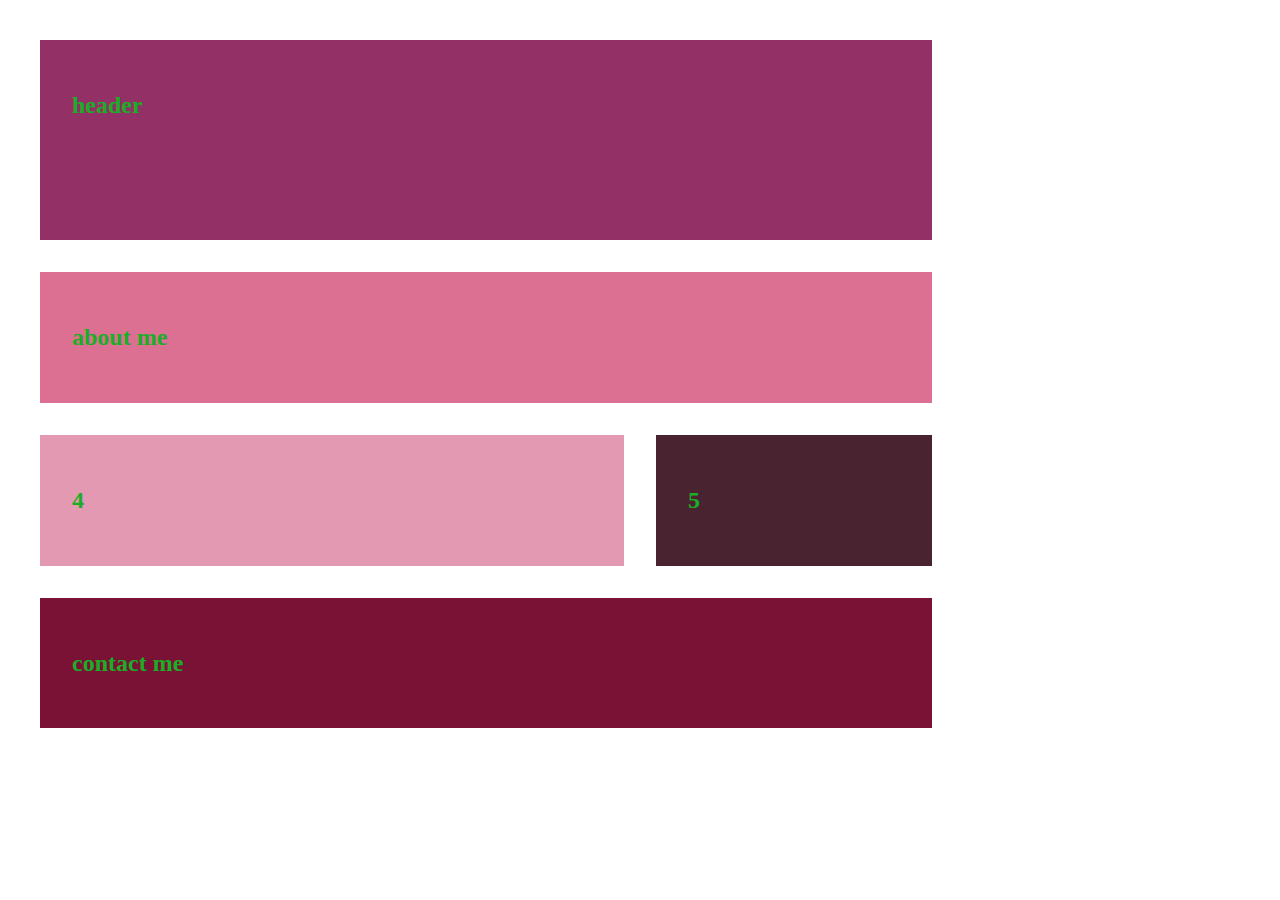
<file: grid/grid.html>
<!DOCTYPE html>
<html lang="en">
<head>
    <meta charset="UTF-8">
    <meta name="viewport" content="width=, initial-scale=1.0">
    <link rel="stylesheet" href="grid.css">
    <title>Document</title>
</head>
<body>
    <div class="container">
        <div class="header"><h2>header</h2></div>
        <div class="about-me"><h2>about me</h2></div>
        <div class="contact-me"><h2>contact me</h2></div>
        <div class="item4"><h2>4</h2></div>
        <div class="item5"><h2>5</h2></div>
    </div>
</body>
</html>
</file>
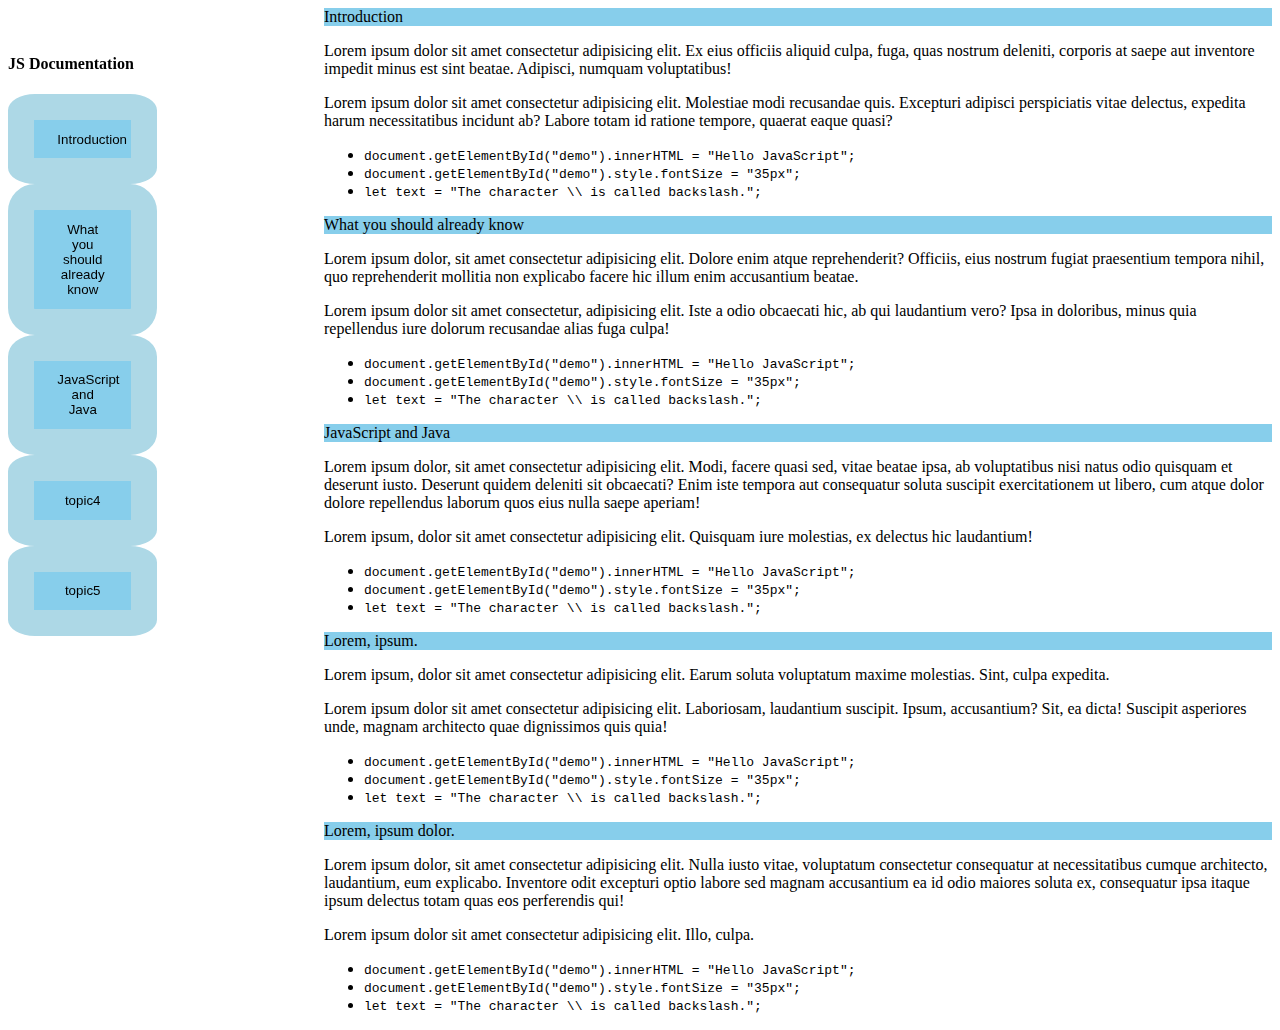
<file: techDoc/techDoc.html>
<!DOCTYPE html>
<html lang="en">
<head>
    <meta charset="UTF-8">
    <meta name="viewport" content="width=device-width, initial-scale=1.0">
    <title>Document</title>
    <link rel="stylesheet" href="techDoc.css">
</head>
<body>
    

<main id="main-doc">
  <nav id="navbar">
    <h4>JS Documentation</h4>

    <button><a class="nav-link" href="#Introduction">Introduction</span></a></button>
  
    <button><a class="nav-link" href="#What_you_should_already_know">What you should already know</a></button>
  
    <button><a class="nav-link" href="#JavaScript_and_Java">JavaScript and Java</a></button>
  
    <button><a class="nav-link" href="#topic4">topic4</a></button>
  
    <button><a class="nav-link" href="#topic5">topic5</a></button>
  </nav>

  <section id="Introduction" class="main-section">
    <header>Introduction</header>
    <p>Lorem ipsum dolor sit amet consectetur adipisicing elit. Ex eius officiis aliquid culpa, fuga, quas nostrum deleniti, corporis at saepe aut inventore impedit minus est sint beatae. Adipisci, numquam voluptatibus!</p>
    <p>Lorem ipsum dolor sit amet consectetur adipisicing elit. Molestiae modi recusandae quis. Excepturi adipisci perspiciatis vitae delectus, expedita harum necessitatibus incidunt ab? Labore totam id ratione tempore, quaerat eaque quasi?</p>
    <ul>
      <li><code>document.getElementById("demo").innerHTML = "Hello JavaScript";</code></li>
      <li><code>document.getElementById("demo").style.fontSize = "35px";</code></li>
      <li><code>let text = "The character \\ is called backslash.";</code></li>
    </ul>
  </section>
  <section id="What_you_should_already_know" class="main-section">
    <header>What you should already know</header>
    <p>Lorem ipsum dolor, sit amet consectetur adipisicing elit. Dolore enim atque reprehenderit? Officiis, eius nostrum fugiat praesentium tempora nihil, quo reprehenderit mollitia non explicabo facere hic illum enim accusantium beatae.</p>
    <p>Lorem ipsum dolor sit amet consectetur, adipisicing elit. Iste a odio obcaecati hic, ab qui laudantium vero? Ipsa in doloribus, minus quia repellendus iure dolorum recusandae alias fuga culpa!</p>
    <ul>
      <li><code>document.getElementById("demo").innerHTML = "Hello JavaScript";</code></li>
      <li><code>document.getElementById("demo").style.fontSize = "35px";</code></li>
      <li><code>let text = "The character \\ is called backslash.";</code></li>
    </ul>
  </section>
  <section id="JavaScript_and_Java" class="main-section">
    <header>JavaScript and Java</header>
    <p>Lorem ipsum dolor, sit amet consectetur adipisicing elit. Modi, facere quasi sed, vitae beatae ipsa, ab voluptatibus nisi natus odio quisquam et deserunt iusto. Deserunt quidem deleniti sit obcaecati? Enim iste tempora aut consequatur soluta suscipit exercitationem ut libero, cum atque dolor dolore repellendus laborum quos eius nulla saepe aperiam!</p>
    <p>Lorem ipsum, dolor sit amet consectetur adipisicing elit. Quisquam iure molestias, ex delectus hic laudantium!</p>
    <ul>
      <li><code>document.getElementById("demo").innerHTML = "Hello JavaScript";</code></li>
      <li><code>document.getElementById("demo").style.fontSize = "35px";</code></li>
      <li><code>let text = "The character \\ is called backslash.";</code></li>
    </ul>
  </section>
  <section id="topic4" class="main-section">
    <header>Lorem, ipsum.</header>
    <p>Lorem ipsum, dolor sit amet consectetur adipisicing elit. Earum soluta voluptatum maxime molestias. Sint, culpa expedita.</p>
    <p>Lorem ipsum dolor sit amet consectetur adipisicing elit. Laboriosam, laudantium suscipit. Ipsum, accusantium? Sit, ea dicta! Suscipit asperiores unde, magnam architecto quae dignissimos quis quia!</p>
    <ul>
      <li><code>document.getElementById("demo").innerHTML = "Hello JavaScript";</code></li>
      <li><code>document.getElementById("demo").style.fontSize = "35px";</code></li>
      <li><code>let text = "The character \\ is called backslash.";</code></li>
    </ul>
  </section>
  <section id="topic5" class="main-section">
    <header>Lorem, ipsum dolor.</header>
    <p>Lorem ipsum dolor, sit amet consectetur adipisicing elit. Nulla iusto vitae, voluptatum consectetur consequatur at necessitatibus cumque architecto, laudantium, eum explicabo. Inventore odit excepturi optio labore sed magnam accusantium ea id odio maiores soluta ex, consequatur ipsa itaque ipsum delectus totam quas eos perferendis qui!</p>
    <p>Lorem ipsum dolor sit amet consectetur adipisicing elit. Illo, culpa.</p>
    <ul>
      <li><code>document.getElementById("demo").innerHTML = "Hello JavaScript";</code></li>
      <li><code>document.getElementById("demo").style.fontSize = "35px";</code></li>
      <li><code>let text = "The character \\ is called backslash.";</code></li>
    </ul>
  </section>
</main>
</body>
</html>
</file>
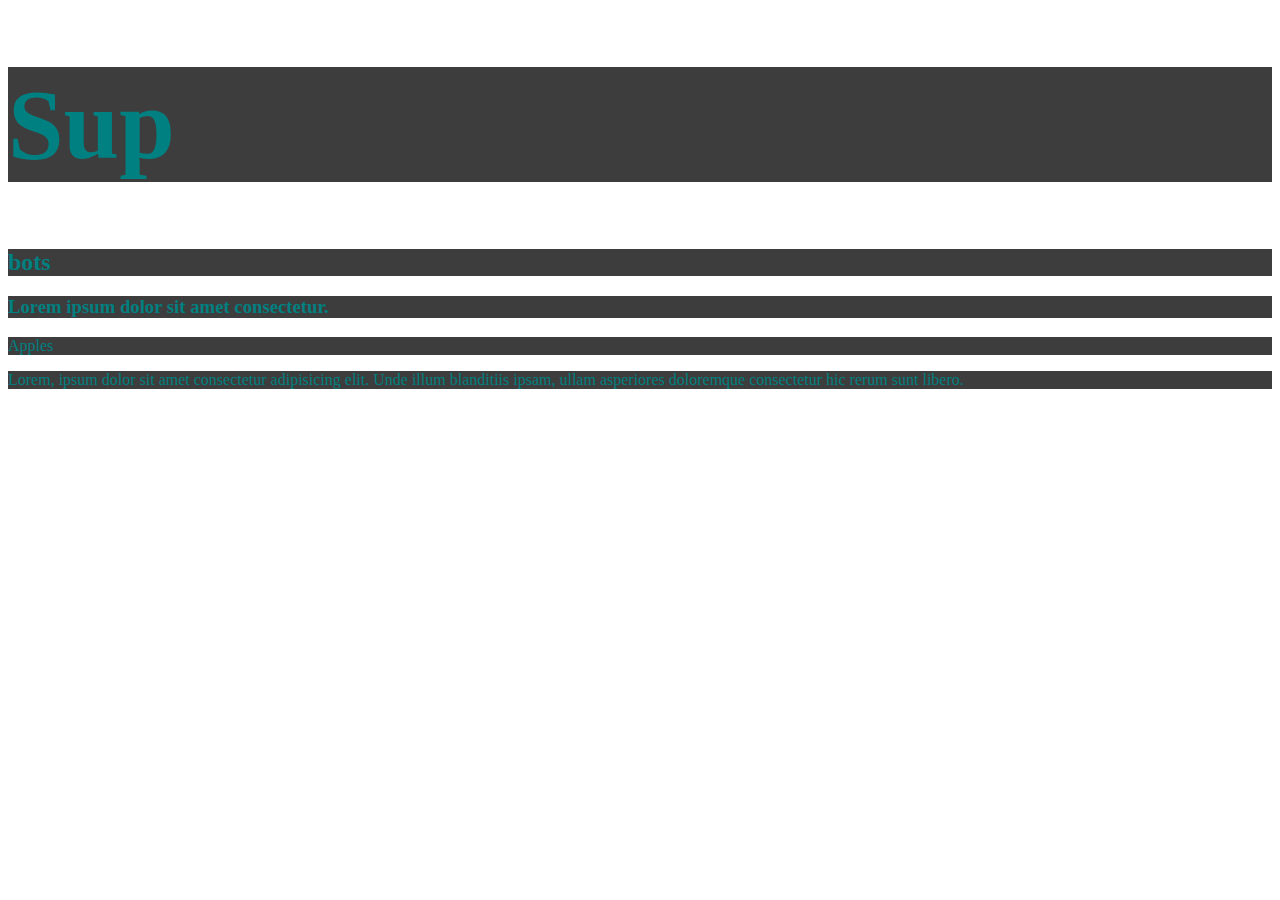
<file: varibles/varibles.html>
<!DOCTYPE html>
<html lang="en">
<head>
    <meta charset="UTF-8">
    <meta name="viewport" content="width=device-width, initial-scale=1.0">
    <link rel="stylesheet" href="varibles.css">
    <title>Document</title>
</head>
<body>
    <h1>Sup</h1>
    <h2>bots</h2>
    <h3>Lorem ipsum dolor sit amet consectetur.</h3>
    <div>Apples</div>
    <p>Lorem, ipsum dolor sit amet consectetur adipisicing elit. Unde illum blanditiis ipsam, ullam asperiores doloremque consectetur hic rerum sunt libero.</p>


</body>
</html>
</file>
<file: grid/grid.css>
.container{
    display: grid;
    grid-template-rows: repeat(auto-fill, 200px);
    grid-template-columns: 1fr 1fr 1fr 1fr;
    grid-gap: 2em;
    color: rgb(26, 174, 39);
    padding: 2em;
    
}

.header{
    background-color: rgb(147, 48, 101);
    grid-row: 1;
    grid-column: 1/4;
    padding: 2em;
}

.about-me{
    background-color: palevioletred;
    grid-row: 2;
    grid-column: 1/4;
    padding: 2em;
}
.contact-me{
    background-color: rgb(121, 18, 52);
    grid-row: 4;
    grid-column: 1/4;
    padding: 2em;
    
}
.item4{
    background-color: rgb(228, 153, 178);
    grid-row: 3;
    grid-column: 1/3;
    padding: 2em;
}
.item5{
    background-color: rgb(73, 35, 48);
    grid-row: 3;
    grid-column: 3/4;
    padding: 2em;
}
</file>
<file: techDoc/techDoc.css>
@media screen and (max-width:600px){
  width:50px;
}
#navbar{
  margin-top: 2%;
  position: fixed;
  overflow: auto;
}
button{
  
  width: 64%;
  display:block;
  padding: 5% 10%;
  border-radius: 18%;
  border: solid 2em lightblue;
  background-color: skyblue;
  
  
  
}
button:hover {
  background-color: lightblue;
  border: solid 2em white;
}
a{
  text-decoration: none;
  color: black;
  text-align: center;
  
}
.main-section{
  padding-left: 25%;
}
header{
  background-color: skyblue;
}
</file>
<file: varibles/varibles.css>
:root{
    --header: teal;
    --bg-color: #3d3d3d;
    --content-size: 100px;
}

h1{
    color: var(--header);
    background-color: var(--bg-color);
    font-size: var(--content-size)
}

h2{
    color: var(--header);
    background-color: var(--bg-color); 
}

h3{
    color: var(--header);
    background-color: var(--bg-color);
}

div{
    color: var(--header);
    background-color: var(--bg-color);
}

p{
    color: var(--header);
    background-color: var(--bg-color);
}
</file>
